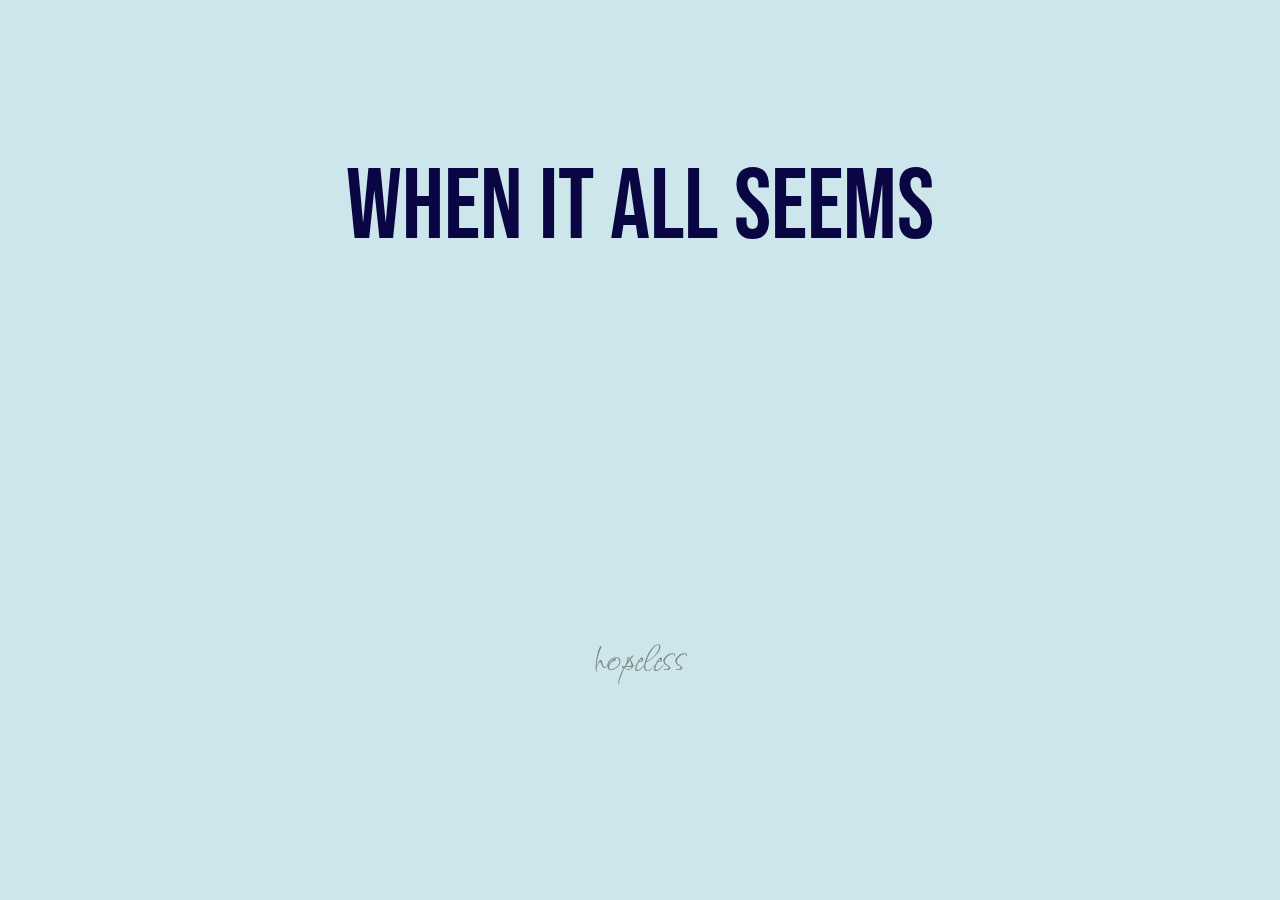
<file: index.html>
<!DOCTYPE html>
<html lang="en">
  <head>
    <meta charset="UTF-8" />
    <title>communnity</title>
    <link rel="stylesheet" href="css/style.css" />
    <link rel="preconnect" href="https://fonts.googleapis.com" />
    <link rel="preconnect" href="https://fonts.gstatic.com" crossorigin />
    <link
      href="https://fonts.googleapis.com/css2?family=Amatic+SC&family=
Anton&family=Bebas+Neue&family=Black+Ops+One&family=Cinzel+Decorative&family=
Fira+Mono&family=Fuggles&family=Notable&family=Quantico&family=
Syncopate&display=swap"
      rel="stylesheet"
    />
    <link rel="preconnect" href="https://fonts.googleapis.com" />
    <link rel="preconnect" href="https://fonts.gstatic.com" crossorigin />
    <link
      href="https://fonts.googleapis.com/css2?family=Cinzel&display=swap"
      rel="stylesheet"
    />
  </head>
  <body>
    <div id="row">
      When it all seems

      <div id="hopeless">
        <a id="grey" href="hopeless/hopeless.html">hopeless</a>
      </div>
    </div>
  </body>
</html>
</file>
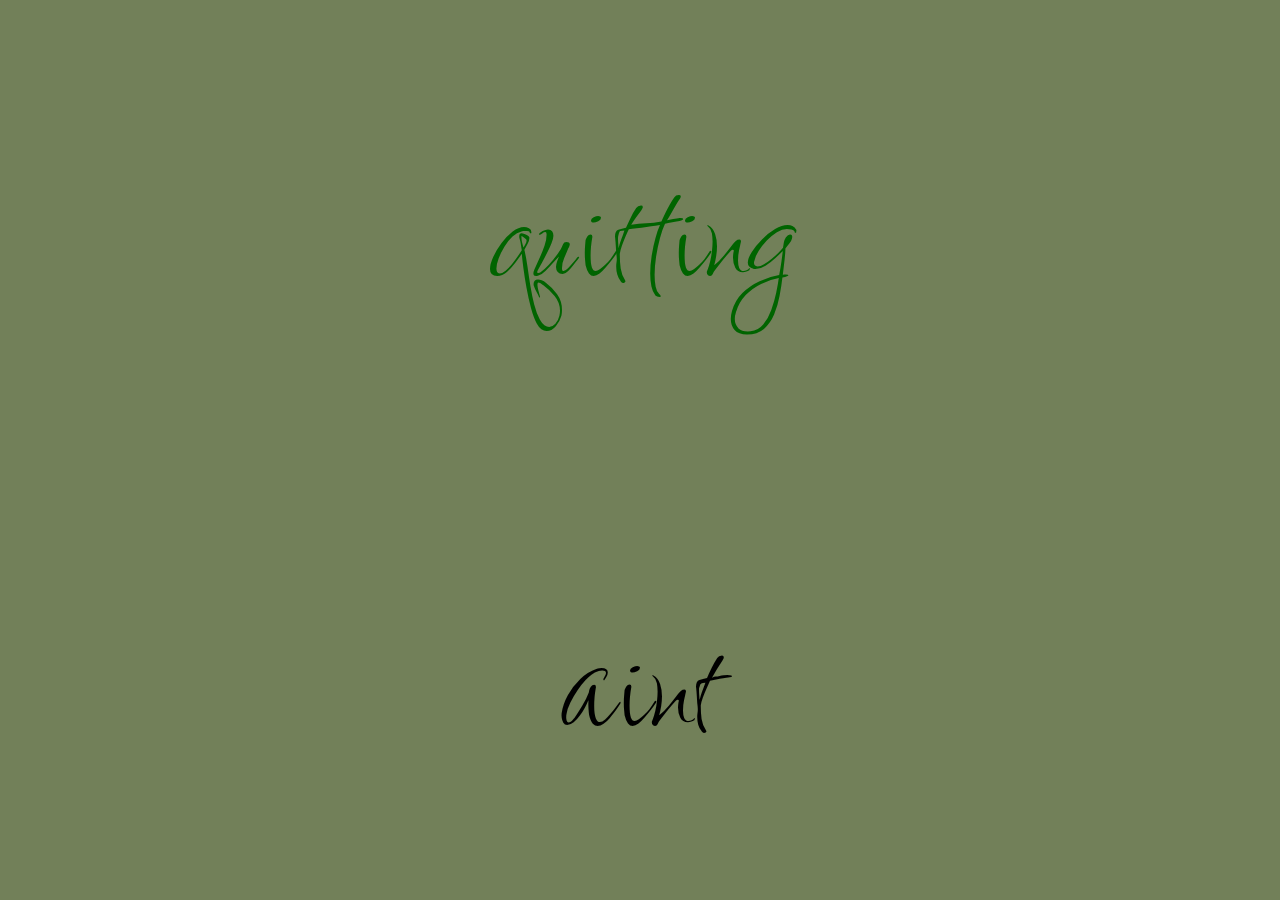
<file: coffin/coffin.html>
<!DOCTYPE html>
<html lang="en">
  <head>
    <meta charset="UTF-8" />
    <title>communnity</title>
    <link rel="stylesheet" href="../css/style.css" />
    <link rel="preconnect" href="https://fonts.googleapis.com" />
    <link rel="preconnect" href="https://fonts.gstatic.com" crossorigin />
    <link
      href="https://fonts.googleapis.com/css2?family=Amatic+SC&family=
     Anton&family=Bebas+Neue&family=Black+Ops+One&family=Cinzel+Decorative&family=
     Fira+Mono&family=Fuggles&family=Notable&family=Quantico&family=
     Syncopate&display=swap"
      rel="stylesheet"
    />
  </head>
  <body>
    <div id="rowseven">
      <div id="quitting">
        <a id="colorquit" href="../quitting/quitting.html">quitting</a>
      </div>
      aint
    </div>
  </body>
</html>
</file>
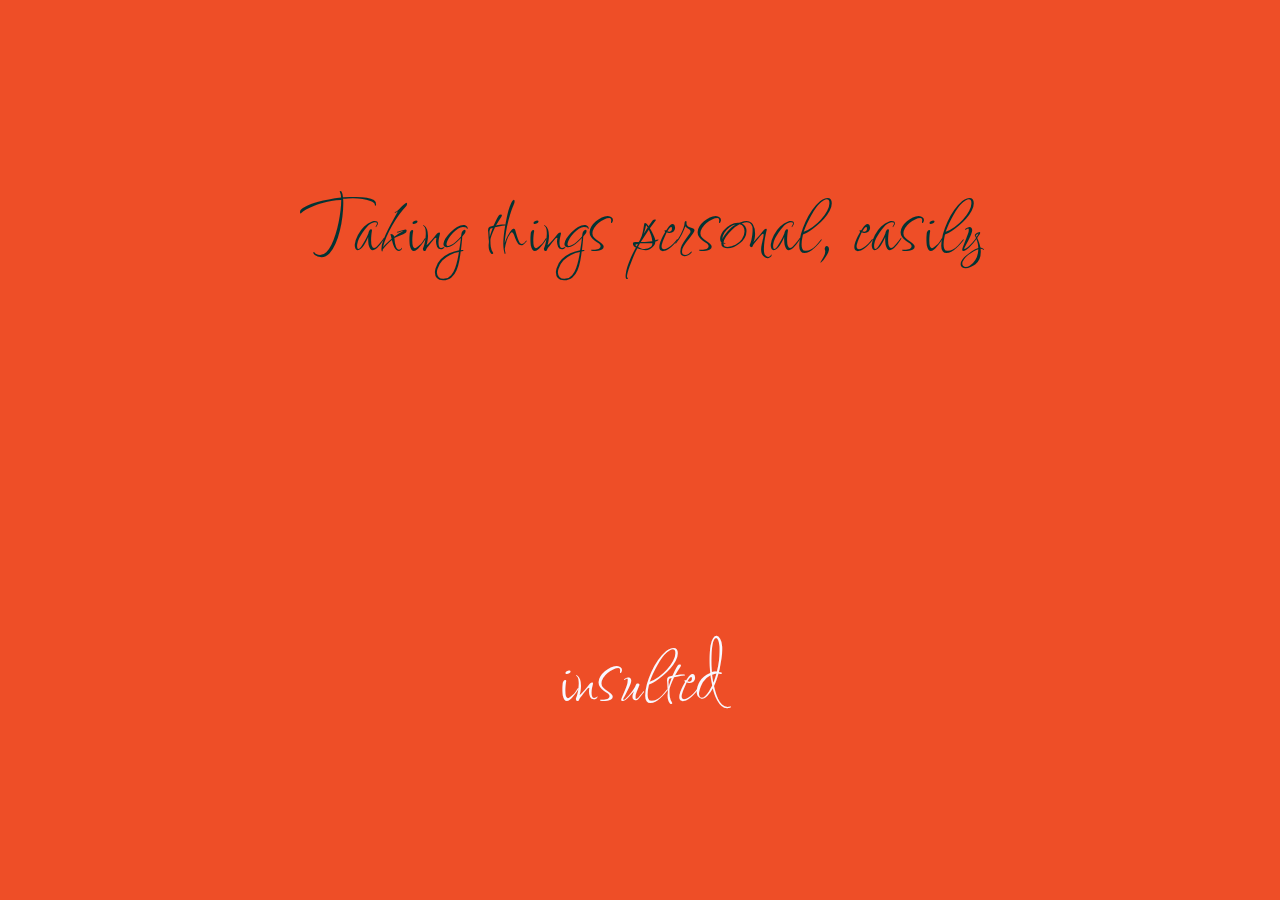
<file: cope/cope.html>
<!DOCTYPE html>
<html lang="en">
<head>
    <meta charset="UTF-8">
    <title>communnity</title>
     <link rel="stylesheet" href="../css/style.css" />
     <link rel="preconnect" href="https://fonts.googleapis.com">
     <link rel="preconnect" href="https://fonts.gstatic.com" crossorigin>
     <link href="https://fonts.googleapis.com/css2?family=Amatic+SC&family=
     Anton&family=Bebas+Neue&family=Black+Ops+One&family=Cinzel+Decorative&family=
     Fira+Mono&family=Fuggles&family=Notable&family=Quantico&family=
     Syncopate&display=swap" rel="stylesheet">
</head>
<body> <div id="rowfour">
  
        Taking things personal, easily<div id="insulted"><a id="colorinsult" href="../insulted/insulted.html">insulted</a>
        </div> 
    </div>
</body>
</html>
</file>
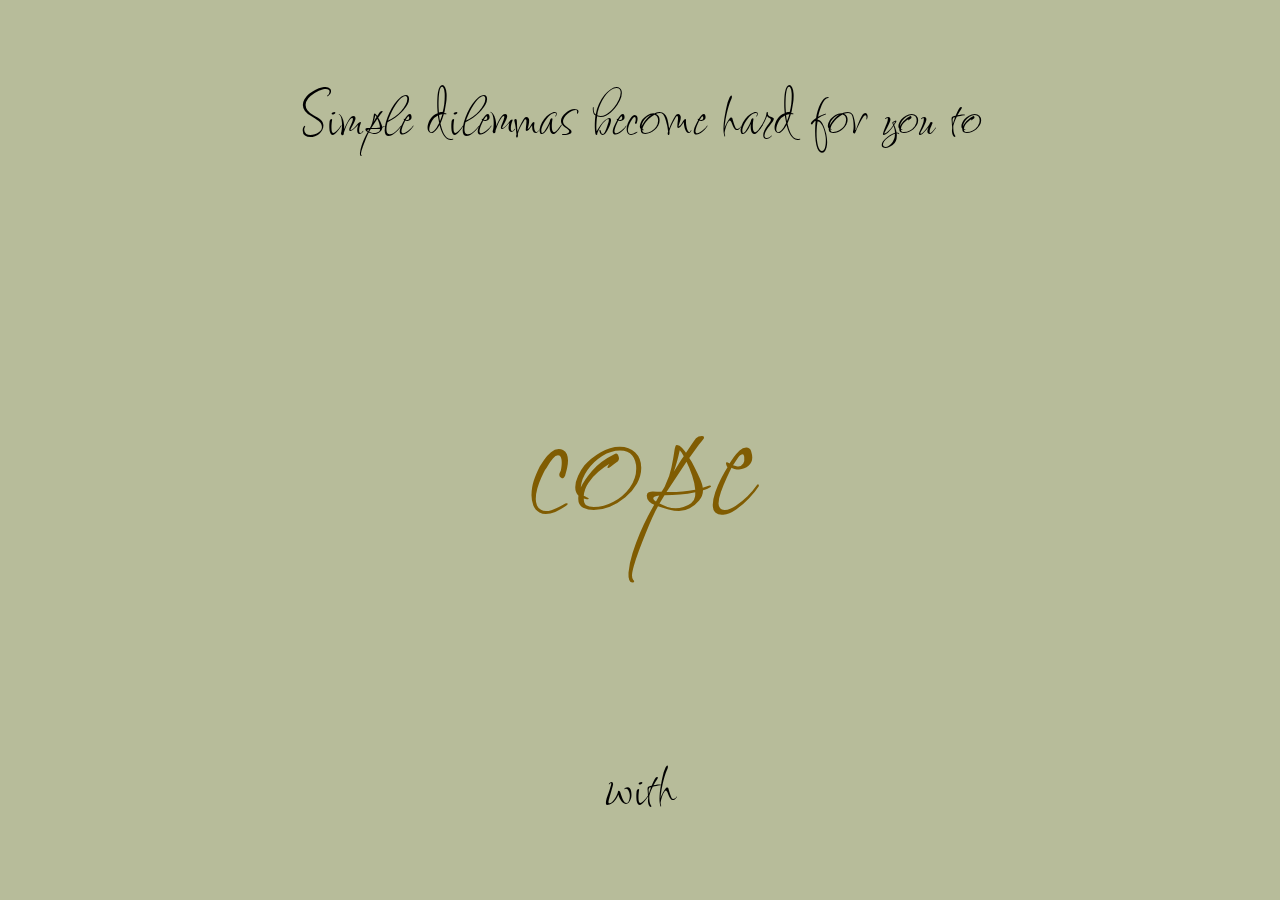
<file: focus/focus.html>
<!DOCTYPE html>
<html lang="en">
  <head>
    <meta charset="UTF-8" />
    <title>communnity</title>
    <link rel="stylesheet" href="../css/style.css" />
    <link rel="preconnect" href="https://fonts.googleapis.com" />
    <link rel="preconnect" href="https://fonts.gstatic.com" crossorigin />
    <link
      href="https://fonts.googleapis.com/css2?family=Amatic+SC&family=
     Anton&family=Bebas+Neue&family=Black+Ops+One&family=Cinzel+Decorative&family=
     Fira+Mono&family=Fuggles&family=Notable&family=Quantico&family=
     Syncopate&display=swap"
      rel="stylesheet"
    />
  </head>
  <body>
    <div id="rowthree">
      Simple dilemmas become hard for you to
      <div id="cope"><a id="colorcope" href="../cope/cope.html">cope</a></div>
      with
    </div>
  </body>
</html>
</file>
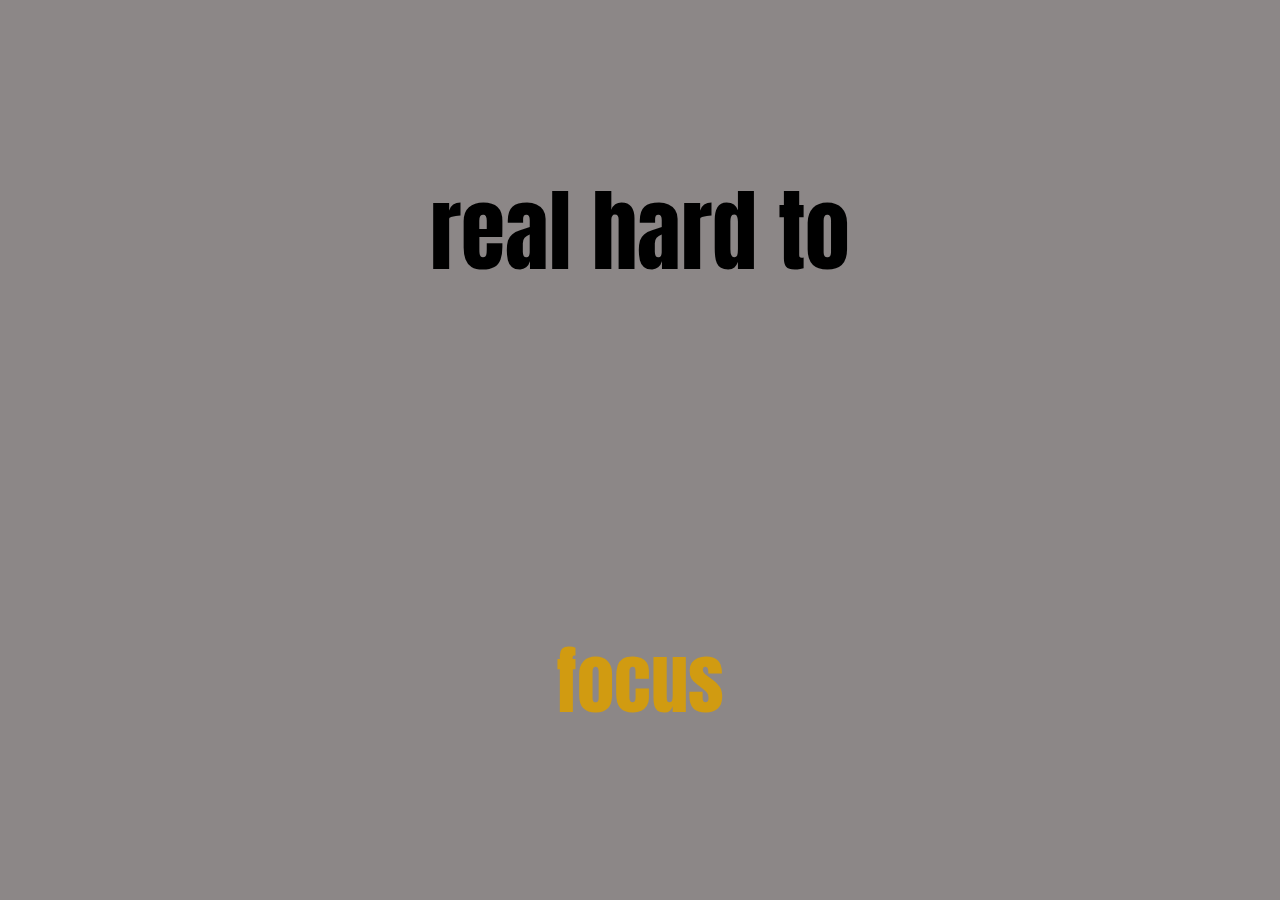
<file: hopeless/hopeless.html>
<!DOCTYPE html>
<html lang="en">
  <head>
    <meta charset="UTF-8" />
    <title>focus</title>
    <link rel="stylesheet" href="../css/style.css" />
    <link rel="preconnect" href="https://fonts.googleapis.com" />
    <link rel="preconnect" href="https://fonts.gstatic.com" crossorigin />
    <link
      href="https://fonts.googleapis.com/css2?family=Amatic+SC&family=
     Anton&family=Bebas+Neue&family=Black+Ops+One&family=Cinzel+Decorative&family=
     Fira+Mono&family=Fuggles&family=Notable&family=Quantico&family=
     Syncopate&display=swap"
      rel="stylesheet"
    />
    <link rel="preconnect" href="https://fonts.googleapis.com" />
    <link rel="preconnect" href="https://fonts.gstatic.com" crossorigin />
    <link
      href="https://fonts.googleapis.com/css2?family=Cinzel&display=swap"
      rel="stylesheet"
    />
  </head>
  <body>
    <div id="rowtwo">
      real hard to
      <div id="focus">
        <a id="colorfocus" href="../focus/focus.html">focus</a>
      </div>
    </div>
  </body>
</html>
</file>
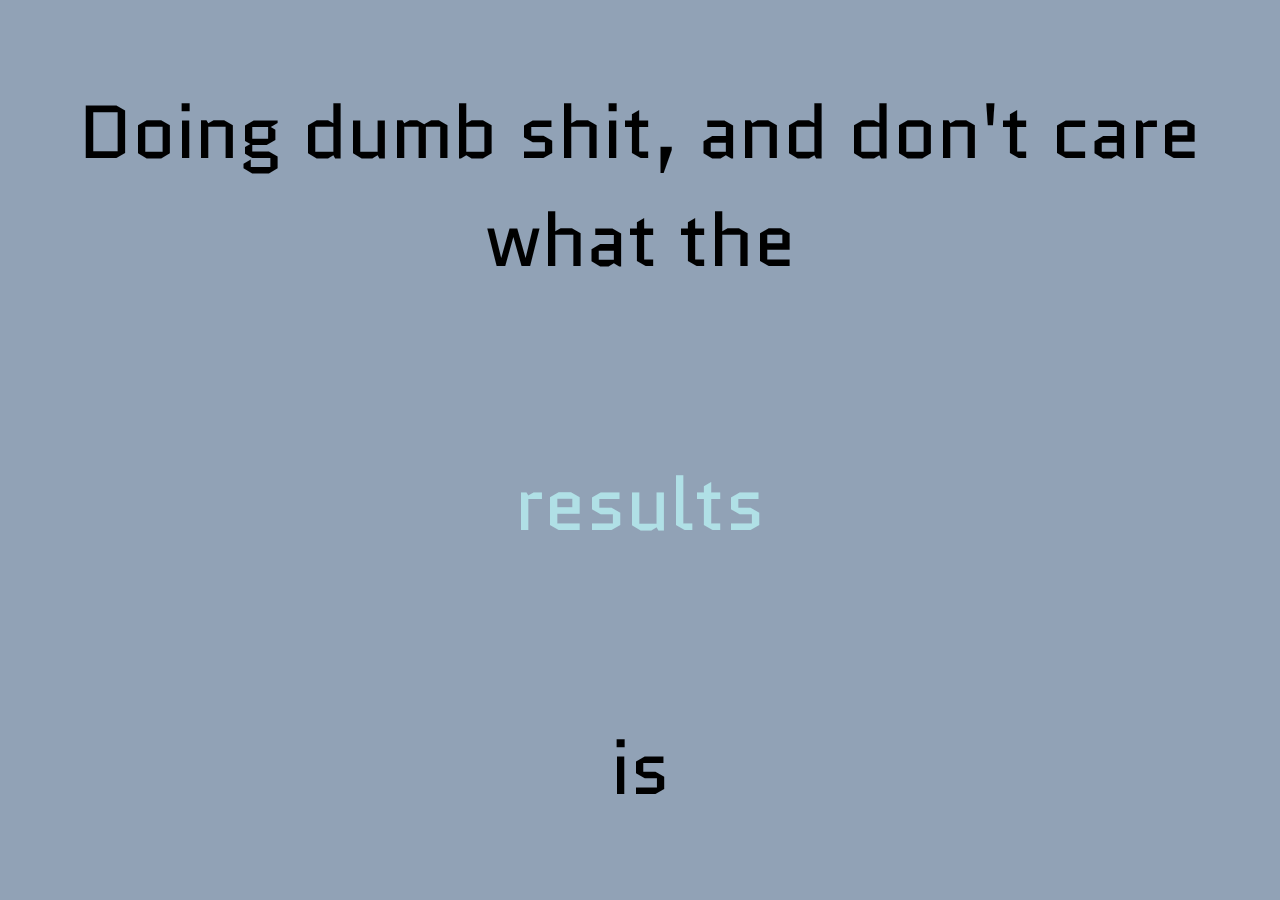
<file: insulted/insulted.html>
<!DOCTYPE html>
<html lang="en">
  <head>
    <meta charset="UTF-8" />
    <title>communnity</title>
    <link rel="stylesheet" href="../css/style.css" />
    <link rel="preconnect" href="https://fonts.googleapis.com" />
    <link rel="preconnect" href="https://fonts.gstatic.com" crossorigin />
    <link
      href="https://fonts.googleapis.com/css2?family=Amatic+SC&family=
     Anton&family=Bebas+Neue&family=Black+Ops+One&family=Cinzel+Decorative&family=
     Fira+Mono&family=Fuggles&family=Notable&family=Quantico&family=
     Syncopate&display=swap"
      rel="stylesheet"
    />
  </head>
  <body>
    <div id="rowfive">
      Doing dumb shit, and don't care what the
      <div id="results">
        <a id="colorresult" href="../results/results.html">results</a>
      </div>
      is
    </div>
  </body>
</html>
</file>
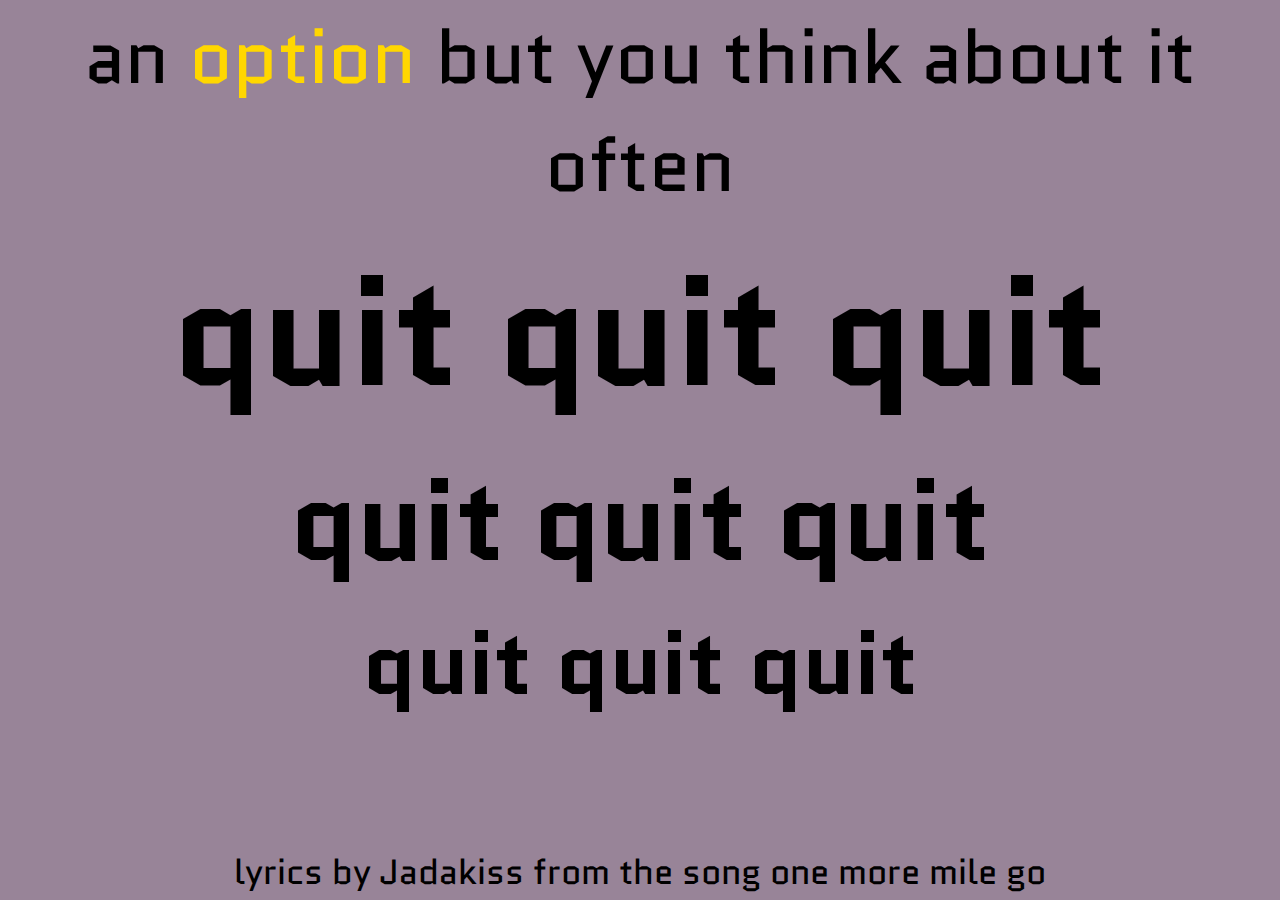
<file: quitting/quitting.html>
<!DOCTYPE html>
<html lang="en">
  <head>
    <meta charset="UTF-8" />
    <title>communnity</title>
    <link rel="stylesheet" href="../css/style.css" />
    <link rel="preconnect" href="https://fonts.googleapis.com" />
    <link rel="preconnect" href="https://fonts.gstatic.com" crossorigin />
    <link
      href="https://fonts.googleapis.com/css2?family=Amatic+SC&family=
     Anton&family=Bebas+Neue&family=Black+Ops+One&family=Cinzel+Decorative&family=
     Fira+Mono&family=Fuggles&family=Notable&family=Quantico&family=
     Syncopate&display=swap"
      rel="stylesheet"
    />
  </head>
  <body>
    <div id="roweight">
      <div id="often">
        an <a id="coloropt" href="../index.html">option</a> but you think about
        it often
      </div>
      <div id="cantquit">
        <h1>quit quit quit</h1>
        <h2>quit quit quit</h2>
        <h3>quit quit quit</h3>
      </div>
      <br />
      <div id="lyricinfo">
        lyrics by Jadakiss from the song one more mile go
      </div>
    </div>
  </body>
</html>
</file>
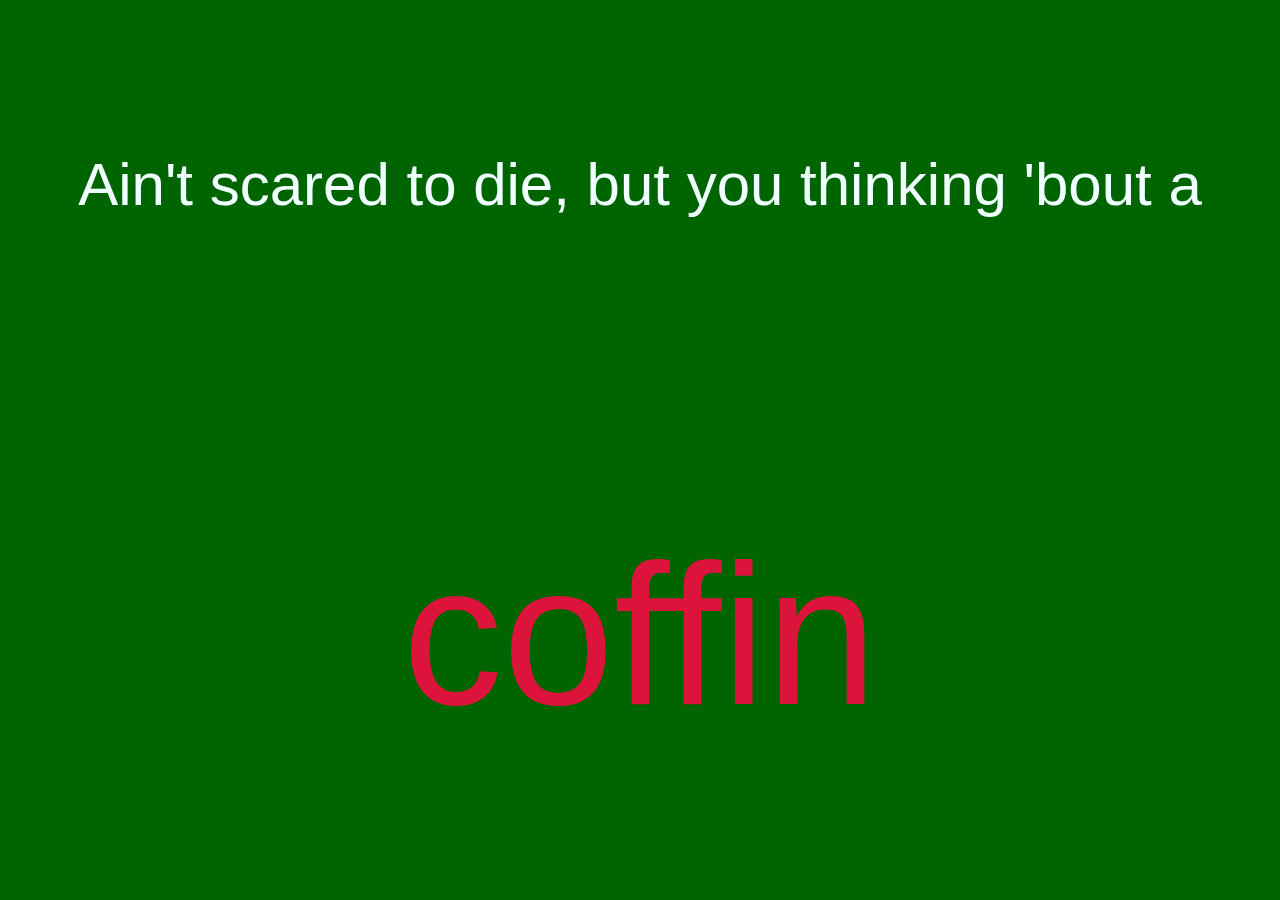
<file: results/results.html>
<!DOCTYPE html>
<html lang="en">
  <head>
    <meta charset="UTF-8" />
    <title>communnity</title>
    <link rel="stylesheet" href="../css/style.css" />
    <link rel="preconnect" href="https://fonts.googleapis.com" />
    <link rel="preconnect" href="https://fonts.gstatic.com" crossorigin />
    <link
      href="https://fonts.googleapis.com/css2?family=Amatic+SC&family=
     Anton&family=Bebas+Neue&family=Black+Ops+One&family=Cinzel+Decorative&family=
     Fira+Mono&family=Fuggles&family=Notable&family=Quantico&family=
     Syncopate&display=swap"
      rel="stylesheet"
    />
  </head>
  <body>
    <div id="rowsix">
      Ain't scared to die, but you thinking 'bout a
      <div id="coffin">
        <a id="colorcoffin" href="../coffin/coffin.html">coffin</a>
      </div>
    </div>
  </body>
</html>
</file>
<file: css/style.css>
* {
  margin: 0%;
}
Body {
  width: 100%;
  min-height: 100vh;
}
a {
  text-decoration: none;
}
p {
  font-family: "fuggles", sans-serif;
  font-size: 250px;
}
#row {
  display: flex;
  flex-direction: column;
  justify-content: space-around;
  align-items: center;
  text-align: start;
  width: 100%;
  height: 100vh;
  background-color: rgb(204, 230, 236);
  font-family: "bebas neue", sans-serif;
  color: #090643;
  font-size: 100px;
}
#rowtwo {
  display: flex;
  flex-direction: column;
  justify-content: space-around;
  align-items: center;
  text-align: start;
  width: 100%;
  height: 100vh;
  text-align: left;
  font-family: "anton", sans-serif;
  font-size: 90px;
  background-color: rgb(140, 135, 135);
}
#focus {
  background-color: rgb(140, 135, 135);
  font-family: "anton", sans-serif;
  font-size: 75px;
  transition-property: opacity;
  transition-duration: 5s;
  transition-timing-function: ease-out;
  transition-delay: none;
}
#focus:hover {
  opacity: 5%;
}
#rowthree {
  display: flex;
  flex-direction: column;
  justify-content: space-around;
  align-items: right;
  text-align: center;
  width: 100%;
  height: 100vh;
  font-family: "fuggles", sans-serif;
  font-size: 75px;
  background-color: rgb(183, 188, 154);
}
#cope {
  font-family: "fuggles", sans-serif;
  font-size: 250px;
  transition-property: all;
  transition-duration: 6s;
  transition-timing-function: ease-out;
  transition-delay: none;
  position: relative;
}
#cope:hover {
  transform: rotateX(1000deg);
}
#rowfour {
  display: flex;
  flex-direction: column;
  justify-content: space-around;
  align-items: left;
  text-align: center;
  width: 100%;
  height: 100vh;
  font-family: "fuggles", sans-serif;
  font-size: 100px;
  color: rgb(3, 52, 52);
  background-color: rgb(238, 78, 39);
}
#insulted {
  text-align: center;
  animation-name: insult;
  animation-delay: none;
  animation-direction: forwards;
  animation-duration: 6s;
  animation-fill-mode: forwards;
  animation-iteration-count: 1;
  animation-timing-function: ease-in;
}
#rowfive {
  display: flex;
  flex-direction: column;
  justify-content: space-around;
  align-items: left;
  text-align: center;
  width: 100%;
  height: 100vh;
  font-family: "quantico", sans-serif;
  font-size: 75px;
  background-color: rgb(145, 162, 182);
}
#results {
  text-align: center;
  font-family: "quantico", sans-serif;
  font-size: 75px;
  background-color: rgb(145, 162, 182);
  animation-name: result;
  animation-delay: none;
  animation-direction: forwards;
  animation-duration: 5s;
  animation-fill-mode: reverse;
  animation-iteration-count: 1;
  animation-timing-function: ease-in-out;
}
#rowsix {
  display: flex;
  flex-direction: column;
  justify-content: space-around;
  align-items: left;
  text-align: center;
  width: 100%;
  height: 100vh;
  font-family: "black ops", sans-serif;
  font-size: 60px;
  background-color: darkgreen;
  color: azure;

  animation-name: rsix;
  animation-delay: none;
  animation-direction: forwards;
  animation-duration: 6s;
  animation-fill-mode: forwards;
  animation-iteration-count: 1;
  animation-timing-function: ease-in-out;
}
#coffin {
  font-family: "black ops", sans-serif;
  font-size: 200px;
  position: relative;

  animation-name: cofin;
  animation-delay: none;
  animation-direction: forwards;
  animation-duration: 6s;
  animation-fill-mode: reverse;
  animation-iteration-count: 1;
  animation-timing-function: ease-in-out;
}
#rowseven {
  display: flex;
  flex-direction: column;
  justify-content: space-around;
  align-items: left;
  text-align: center;
  width: 100%;
  height: 100vh;
  font-family: "fuggles", sans-serif;
  font-size: 200px;
  background-color: rgb(114, 128, 89);
}

#quitting {
  animation-name: cant;
  animation-delay: none;
  animation-direction: forwards;
  animation-duration: 6s;
  animation-fill-mode: reverse;
  animation-iteration-count: 1;
  animation-timing-function: ease-in-out;
}
#roweight {
  display: flex;
  flex-direction: column;
  justify-content: space-around;
  align-items: left;
  text-align: center;
  width: 100%;
  height: 100vh;
  font-family: "quantico", sans-serif;
  font-size: 75px;
  background-color: rgb(152, 132, 152);
}
#lyricinfo {
  font-size: 35px;
}
#often {
}
#coloropt {
  color: gold;
}

#grey {
  color: gray;
}
#colorfocus {
  color: rgb(209, 155, 17);
}
#colorcope {
  color: rgb(128, 92, 2);
}
#colorinsult {
  color: ghostwhite;
}
#colorresult {
  color: powderblue;
}
#colorcoffin {
  color: crimson;
}
#colorquit {
  color: darkgreen;
}
#cantquit {
  animation-name: noquit;
  animation-delay: none;
  animation-direction: forwards;
  animation-duration: 6s;
  animation-fill-mode: forwards;
  animation-iteration-count: 1;
  animation-timing-function: ease-in-out;
}

#hopeless {
  text-decoration: none;
  font-family: "Fuggles", sans-serif;
  text-decoration-color: darkgreen;

  padding: 5%;
  font-size: 50px;
  position: relative;

  animation-name: hope;
  animation-delay: none;
  animation-direction: reverse;
  animation-duration: 6s;
  animation-fill-mode: reverse;
  animation-iteration-count: 1;
  animation-timing-function: ease-in-out;
}
@keyframes hope {
  from {
    margin-left: 100%;
    font-size: 0;
    color: darkgreen;
  }
  to {
    margin-right: 0%;
    font-size: 200px;

    color: greenyellow;
    transform: rotateX(1000deg);
  }
}
@keyframes insult {
  from {
    margin-left: 100%;
    font-size: 0;
    color: darkgreen;
  }
  to {
    margin-right: 0%;
    font-size: 200px;

    color: greenyellow;
    font-family: "cinzel decoration", serif;
  }
}
@keyframes result {
  from {
    margin-top: 50%;
    font-size: 100;
    color: darkgreen;
  }
  to {
    margin-bottom: 50%;
    font-size: 250px;
    color: greenyellow;
    transform: rotatey(1000deg) skew(60deg);
  }
}
@keyframes cofin {
  from {
    margin-top: 75%;
    font-size: 5px;
    background-color: darkgreen;
  }
  to {
    margin-bottom: 5%;
    background-color: rgb(42, 17, 85);
    transform: scaleY(50%);
  }
}
@keyframes rsix {
  from {
    background-color: darkgreen;
  }
  to {
    background-color: rgb(42, 17, 85);
  }
}
@keyframes cant {
  from {
    font-size: 100px;
  }
  to {
    font-size: 250px;
    transform: skewX(90deg);
  }
}
@keyframes noquit {
  from {
    font-size: 0px;
  }
  to {
    font-size: 60px;
    text-decoration-line: line-through;
  }
}
</file>
